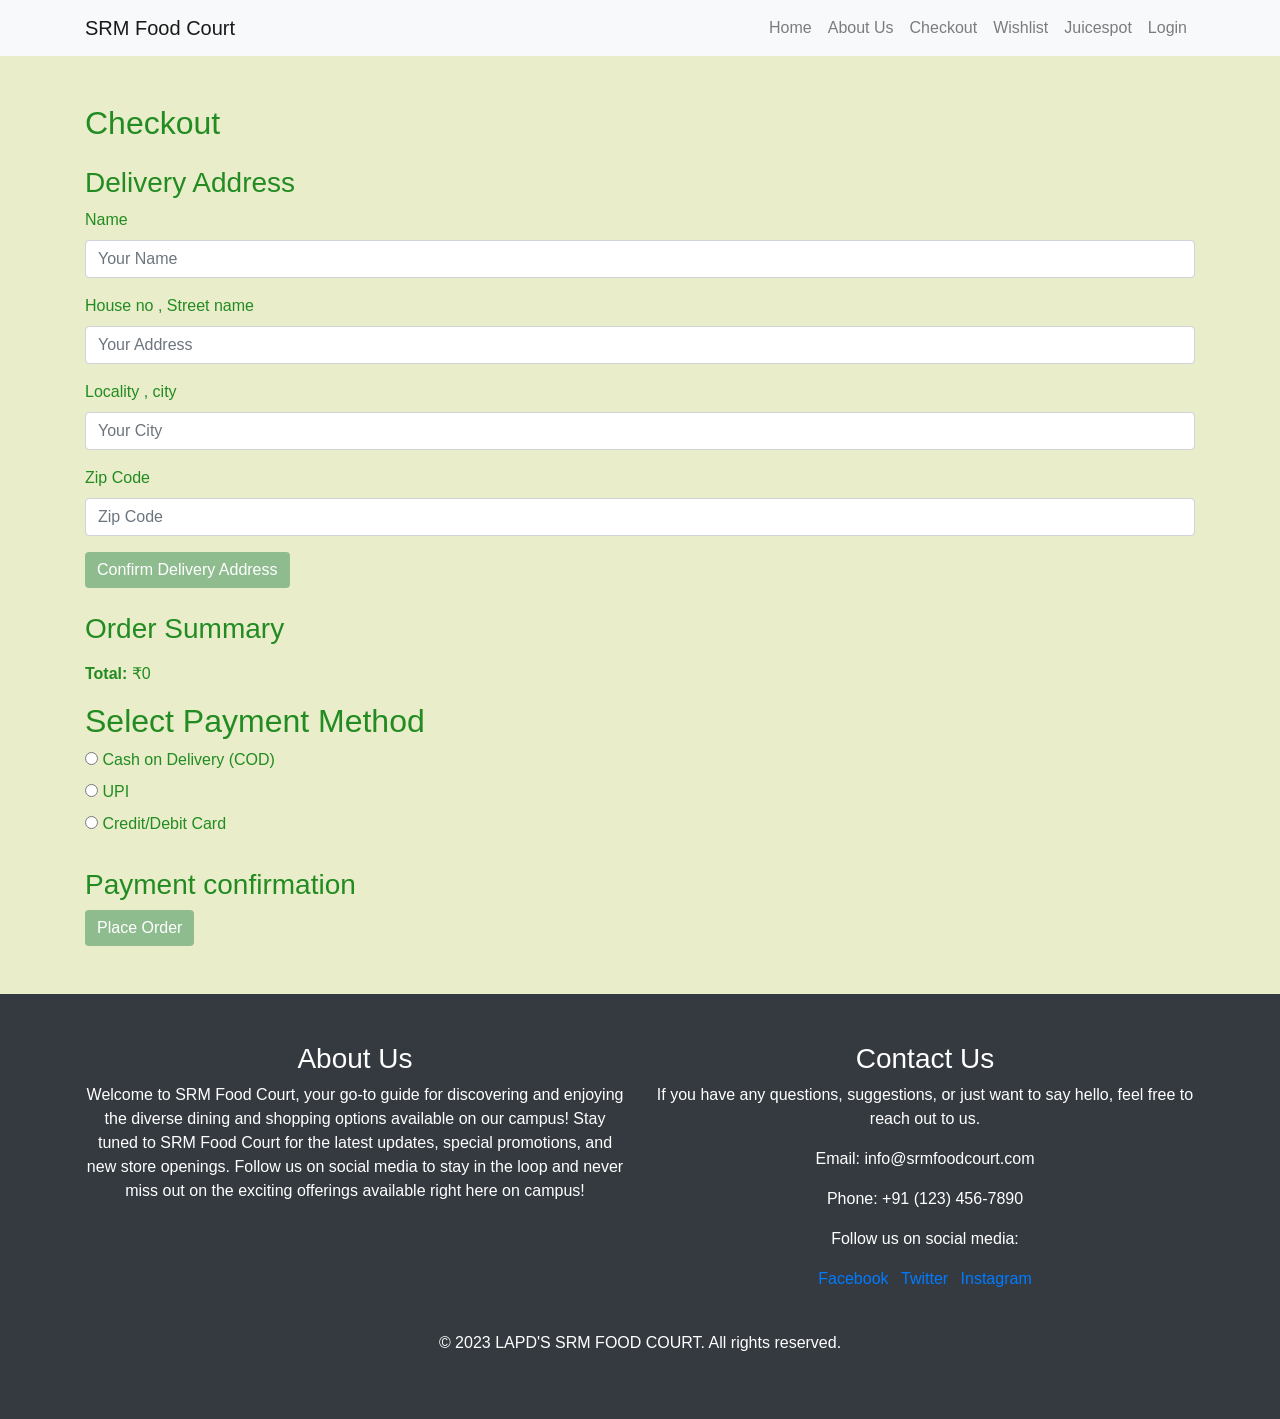
<file: target/classes/static/checkout.html>
<!DOCTYPE html>
<html lang="en">
<head>
    <meta charset="UTF-8">
    <meta name="viewport" content="width=device-width, initial-scale=1.0">
    <title>Checkout - SRM Food Court</title>
    <link href="https://maxcdn.bootstrapcdn.com/bootstrap/4.5.2/css/bootstrap.min.css" rel="stylesheet">
    <style>
        body {
            background-color: #e9edc9;
            color: #228b22; 
        }

        h1 {
            margin-top: 50px; /* Adjust the value as needed */
        }

        .jumbotron {
            background-color: #e9edc9; 
            color: black; 
        }

        .card {
            background-color: #fefae0;
            border: none;
            border-radius: 20px;
            box-shadow: 0 4px 8px rgba(0, 0, 0, 0.1); /* Light shadow effect */
        }

        .card-title {
            color: #228b22;
        }

        .btn-primary {
            background-color: #8fbc8f;
            border: none;
            transition: transform 0.3s, background-color 0.3s; /* Add transition for smooth effect */
        }

        .btn-primary:hover {
            background: rgb(255,151,0);
            border: none;
        }

        /* Enlarged and color change when button is clicked */
        .btn-primary:active, .btn-primary.clicked {
            transform: scale(1.1); /* Enlarge the button */
            background-color: #ff6347; /* Change to a different color */
        }

        .card {
            background-color: #f0f0f0; /* Background color of the card */
            padding: 20px; /* Padding inside the card */
            border-radius: 8px; /* Rounded corners */
            box-shadow: 0 4px 8px rgba(0, 0, 0, 0.2); /* Subtle shadow */
            max-width: 300px; /* Maximum width of the card */
            margin: 20px; /* Margin around the card */
            text-align: bottom; /* Center the text */
        }

        .card h1 {
            font-weight: bold; /* Make the heading bold */
            font-style: italic; /* Make the heading italic */
            margin: 0; /* Remove default margin */
        }

        .payment-section {
            display: none;
            margin-top: 10px;
            padding: 10px;
            border: 1px solid #ddd;
            border-radius: 5px;
        }

        /* Display section when corresponding radio button is checked */
        #cod:checked ~ #cod-section,
        #upi:checked ~ #upi-section,
        #card:checked ~ #card-section {
            display: block;
        }
    </style>

</head>
<body>
    <nav class="navbar navbar-expand-lg navbar-light bg-light">
        <div class="container">
            <a class="navbar-brand" href="#">SRM Food Court</a>
            <button class="navbar-toggler" type="button" data-toggle="collapse" data-target="#navbarNav"
                aria-controls="navbarNav" aria-expanded="false" aria-label="Toggle navigation">
                <span class="navbar-toggler-icon"></span>
            </button>
            <div class="collapse navbar-collapse" id="navbarNav">
                <ul class="navbar-nav ml-auto">
                    <li class="nav-item">
                        <a class="nav-link" href="index.html">Home</a>
                    </li>
                    <li class="nav-item">
                        <a class="nav-link" href="about.html">About Us</a>
                    </li>
                    <li class="nav-item">
                        <a class="nav-link" href="checkout.html">Checkout</a>
                    </li>
                    <li class="nav-item">
                        <a class="nav-link" href="wishlist.html">Wishlist</a>
                    </li>
                    <li class="nav-item">
                        <a class="nav-link" href="juicespot.html">Juicespot</a>
                    </li>
                    <li class="nav-item">
                        <a class="nav-link" href="login.html">Login</a>
                    </li>
                </ul>
            </div>
        </div>
    </nav>
    <!-- Checkout Content -->
    <div class="container my-5">
        <h2 class="mb-4">Checkout</h2>

        <!-- Shipping Information -->
        <div class="mb-4">
            <h3>Delivery Address</h3>
            <form>
                <div class="form-group">
                    <label for="name">Name</label>
                    <input type="text" class="form-control" id="name" placeholder="Your Name">
                </div>
                <div class="form-group">
                    <label for="address">House no , Street name </label>
                    <input type="text" class="form-control" id="address" placeholder="Your Address">
                </div>
                <div class="form-group">
                    <label for="city">Locality , city </label>
                    <input type="text" class="form-control" id="city" placeholder="Your City">
                </div>
                <div class="form-group">
                    <label for="zip">Zip Code</label>
                    <input type="text" class="form-control" id="zip" placeholder="Zip Code">
                </div>
                <button type="submit" class="btn btn-primary">Confirm Delivery Address</button>
            </form>
        </div>

        <!-- Order Summary -->
        <div>
            <h3>Order Summary</h3>
            <ul id="cart-items"></ul>
            <p><strong>Total:</strong> ₹<span id="total-price">0</span></p>
        </div>
        
        <!-- Payment Method Options -->
        <div>
            <h2>Select Payment Method</h2>

            <!-- Cash on Delivery Option -->
            <div>
                <input type="radio" id="cod" name="payment_method" value="cod" required>
                <label for="cod">Cash on Delivery (COD)</label>
            </div>

            <!-- UPI Option -->
            <div>
                <input type="radio" id="upi" name="payment_method" value="upi" required>
                <label for="upi">UPI</label>
            </div>

            <!-- Card Option -->
            <div>
                <input type="radio" id="card" name="payment_method" value="card" required>
                <label for="card">Credit/Debit Card</label>
            </div>
        </div>    


        <div id="cod-section" class="payment-section">
            <p>You selected Cash on Delivery. Please have the exact amount ready when the order arrives.</p>
        </div>

        <!-- UPI Section -->
        <div id="upi-section" class="payment-section">
            <label for="upi-id">Enter your UPI ID:</label>
            <input type="text" id="upi-id" name="upi_id" placeholder="example@upi">
        </div>

        <!-- Card Section -->
        <div id="card-section" class="payment-section">
            <label for="card-number">Card Number:</label>
            <input type="text" id="card-number" name="card_number" placeholder="1234 5678 9012 3456">
            <br>
            <label for="expiry-date">Expiry Date:</label>
            <input type="month" id="expiry-date" name="expiry_date">
            <br>
            <label for="cvv">CVV:</label>
            <input type="text" id="cvv" name="cvv" placeholder="123">
        </div>

        
        
        <div class="mt-4">
            <h3>Payment confirmation</h3>
            <form>
               
                <button type="submit" class="btn btn-primary">Place Order</button>
            </form>
        </div>
    </div>



    <footer class="bg-dark text-white text-center py-5">
        <div class="container">
            <div class="row">
                <div class="col-md-6">
                    <h3>About Us</h3>
                    <p>Welcome to SRM Food Court, your go-to guide for discovering and enjoying the diverse dining and shopping options available on our campus! Stay tuned to SRM Food Court for the latest updates, special promotions, and new store openings. Follow us on social media to stay in the loop and never miss out on the exciting offerings available right here on campus!</p>
                </div>
                <div class="col-md-6">
                    <h3>Contact Us</h3>
                    <p>If you have any questions, suggestions, or just want to say hello, feel free to reach out to us.</p>
                    <p>Email: info@srmfoodcourt.com</p>
                    <p>Phone: +91 (123) 456-7890</p>
                    <p>Follow us on social media:</p>
                    <ul class="list-inline">
                        <li class="list-inline-item"><a href="#">Facebook</a></li>
                        <li class="list-inline-item"><a href="#">Twitter</a></li>
                        <li class="list-inline-item"><a href="#">Instagram</a></li>
                    </ul>
                </div>
            </div>
        </div>
        <div class="mt-4">
            <p>&copy; 2023 LAPD'S SRM FOOD COURT. All rights reserved.</p>
        </div>
    </footer>

    <!-- Bootstrap JS scripts here (jQuery and Bootstrap JS) -->
    <script src="https://cdn.jsdelivr.net/npm/bootstrap@5.5.0/dist/js/bootstrap.bundle.min.js"></script>
    <script>
        document.addEventListener("DOMContentLoaded", function () {
            // Select payment method and show corresponding section
            const codRadio = document.getElementById("cod");
            const upiRadio = document.getElementById("upi");
            const cardRadio = document.getElementById("card");
            
            const codSection = document.getElementById("cod-section");
            const upiSection = document.getElementById("upi-section");
            const cardSection = document.getElementById("card-section");
            
            // Function to hide all payment sections
            function hideAllSections() {
                codSection.style.display = "none";
                upiSection.style.display = "none";
                cardSection.style.display = "none";
            }
            
            // Event listeners for radio buttons
            codRadio.addEventListener("change", function () {
                hideAllSections();
                codSection.style.display = "block";
            });
    
            upiRadio.addEventListener("change", function () {
                hideAllSections();
                upiSection.style.display = "block";
            });
    
            cardRadio.addEventListener("change", function () {
                hideAllSections();
                cardSection.style.display = "block";
            });
    
            // Form validation for delivery address
            document.querySelector('form').addEventListener('submit', function (e) {
                const name = document.getElementById('name').value.trim();
                const address = document.getElementById('address').value.trim();
                const city = document.getElementById('city').value.trim();
                const zip = document.getElementById('zip').value.trim();
    
                if (!name || !address || !city || !zip) {
                    e.preventDefault();
                    alert("Please fill out all the required fields for delivery address.");
                } else {
                    alert("Delivery address confirmed!");
                }
            });
    
            // Button animation on click
            const buttons = document.querySelectorAll('.btn-primary');
            buttons.forEach(function (button) {
                button.addEventListener('click', function () {
                    // Add 'clicked' class for animation effect
                    button.classList.add('clicked');
                    
                    // Remove 'clicked' class after animation completes
                    setTimeout(function () {
                        button.classList.remove('clicked');
                    }, 300);
                });
            });
        });

        document.addEventListener('DOMContentLoaded', function () {
        // Get the cart items from localStorage
        let cart = JSON.parse(localStorage.getItem('cart')) || [];
        const cartItemsContainer = document.getElementById('cart-items');
        const totalPriceContainer = document.getElementById('total-price');
        let totalPrice = 0;

        // Loop through the cart and display each item
        cart.forEach(function(item) {
            // Create a new list item element
            const listItem = document.createElement('li');
            listItem.innerHTML = `${item.name} - ₹${item.price} (from: ${item.shop})`;

            // Add item to the cart container
            cartItemsContainer.appendChild(listItem);

            // Calculate the total price
            totalPrice += parseFloat(item.price);
        });

        // Update the total price
        totalPriceContainer.textContent = totalPrice;
    });

    document.querySelector('form').addEventListener('submit', function(e) {
        e.preventDefault();  // Prevent the form from submitting normally
        
        // Clear the cart
        localStorage.removeItem('cart');
        
        // Proceed with the order
        alert('Order placed successfully!');
    });


    </script>
    
</body>
</html>
</file>
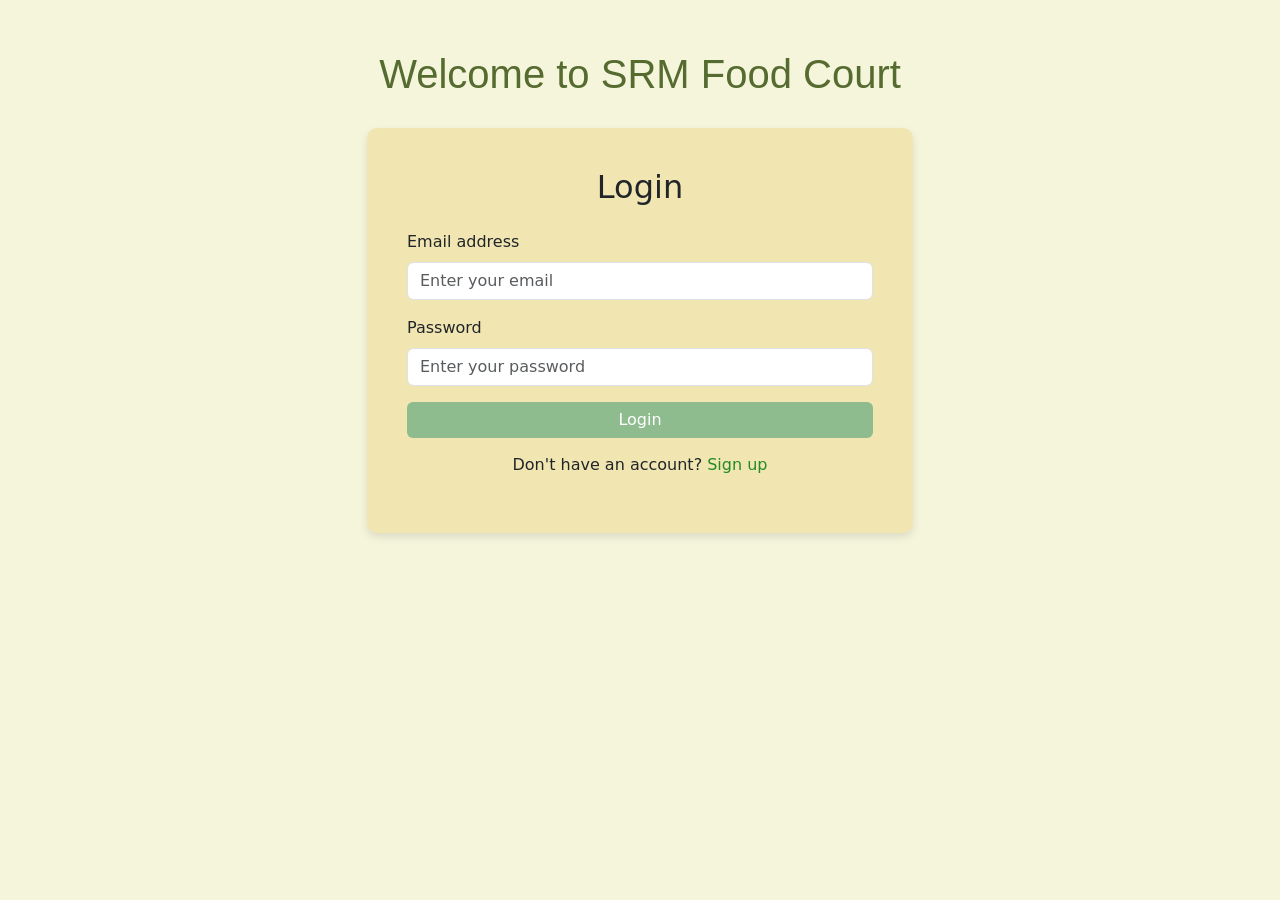
<file: target/classes/static/login.html>
<!DOCTYPE html>
<html lang="en">
<head>
    <link rel="stylesheet" href="https://cdn.jsdelivr.net/npm/bootstrap@5.0.0/dist/css/bootstrap.min.css">
    <title>Welcome to SRM Food Court</title>
    <style>
        body {
            background-color: #f5f5dc;
            color: #228b22;
        }
        .login-container {
            margin-top: 50px;
            margin-bottom: 50px;
        }
        .card {
            background-color: #F1E6B2;
            border: none;
            border-radius: 10px;
            box-shadow: 0 4px 8px rgba(0, 0, 0, 0.1);
        }
        .btn-primary {
            background-color: #8fbc8f;
            border: none;
        }
        .btn-primary:hover {
            background-color: #556b2f;
        }
        .signup-link {
            text-align: center;
            margin-top: 15px;
        }
        .signup-link a {
            color: #228b22;
            text-decoration: none;
        }
        .signup-link a:hover {
            color: #556b2f;
        }
        .title {
            text-align: center;
            margin-bottom: 30px;
            color: #556b2f;
            font-family: 'Arial', sans-serif;
            font-size: 2.5rem;
        }
    </style>
</head>

<body>
    <div class="container login-container">
        <div class="row justify-content-center">
            <div class="col-md-8">
                <h1 class="title">Welcome to SRM Food Court</h1>
            </div>
            <div class="col-md-6">
                <div class="card p-4">
                    <div class="card-body">
                        <h2 class="text-center mb-4">Login</h2>
                        <form id="loginForm" method="POST" action="/login">
                            <div class="mb-3">
                                <label for="email" class="form-label">Email address</label>
                                <input type="email" class="form-control" id="email" name="email" placeholder="Enter your email" required>
                            </div>
                            <div class="mb-3">
                                <label for="password" class="form-label">Password</label>
                                <input type="password" class="form-control" id="password" name="password" placeholder="Enter your password" required>
                            </div>
                            <button type="submit" class="btn btn-primary w-100">Login</button>
                        </form>
						<div class="signup-link">
						    <p>Don't have an account? <a href="/signup.html">Sign up</a></p>
						</div>
                    </div>
                </div>
            </div>
        </div>
    </div>

    <script src="https://cdn.jsdelivr.net/npm/bootstrap@5.0.0/dist/js/bootstrap.bundle.min.js"></script>
</body>
</html>
</file>
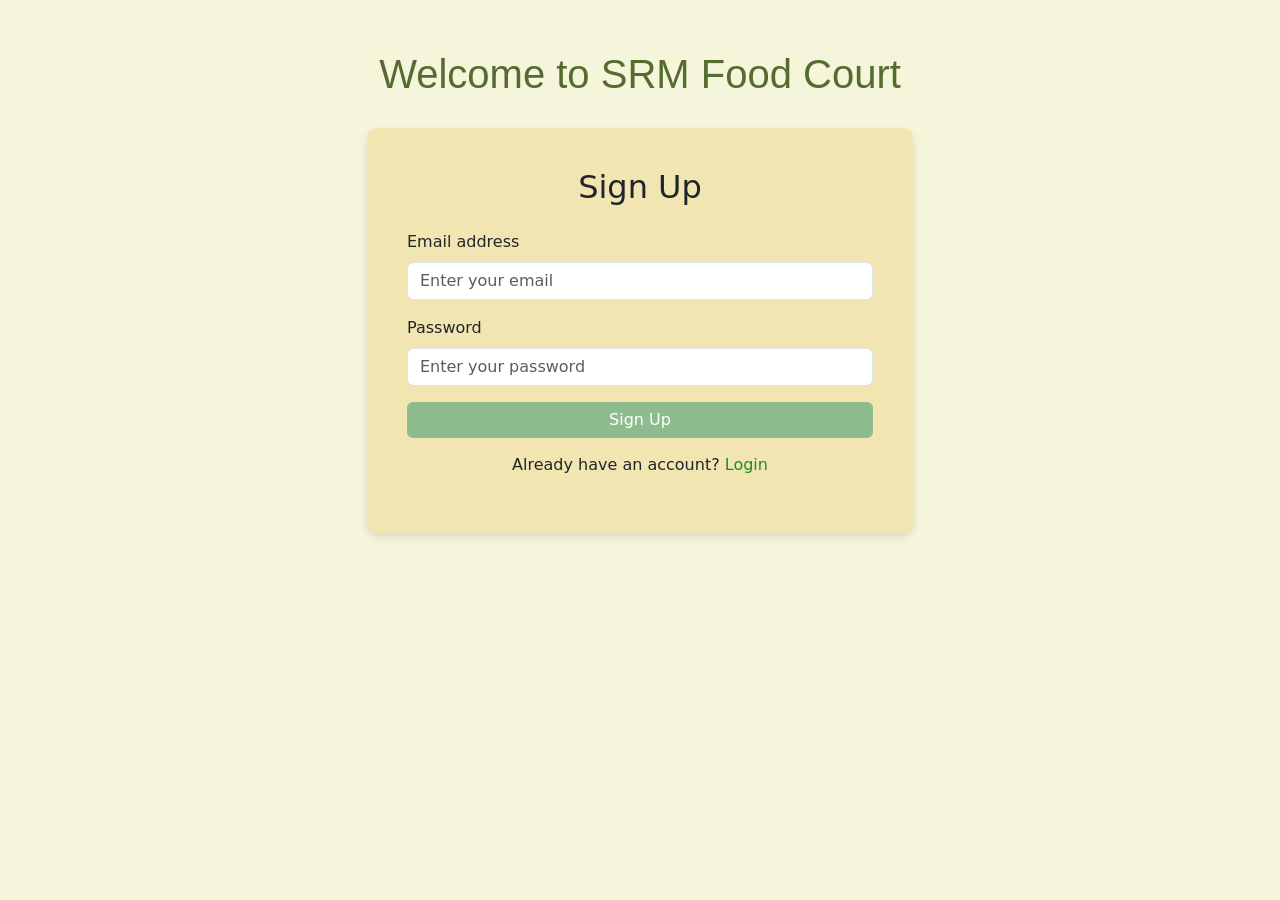
<file: target/classes/static/signup.html>
<!DOCTYPE html>
<html lang="en">

<head>
    <!-- Meta tags and CSS links -->
    <link rel="stylesheet" href="https://cdn.jsdelivr.net/npm/bootstrap@5.0.0/dist/css/bootstrap.min.css">
    <title>Welcome to SRM Food Court - Sign Up</title>
    <style>
        body {
            background-color: #f5f5dc;
            color: #228b22;
        }

        .signup-container {
            margin-top: 50px;
            margin-bottom: 50px;
        }

        .card {
            background-color: #F1E6B2;
            border: none;
            border-radius: 10px;
            box-shadow: 0 4px 8px rgba(0, 0, 0, 0.1);
        }

        .btn-primary {
            background-color: #8fbc8f;
            border: none;
        }

        .btn-primary:hover {
            background-color: #556b2f;
        }

        .login-link {
            text-align: center;
            margin-top: 15px;
        }

        .login-link a {
            color: #228b22;
            text-decoration: none;
        }

        .login-link a:hover {
            color: #556b2f;
        }

        .title {
            text-align: center;
            margin-bottom: 30px;
            color: #556b2f;
            font-family: 'Arial', sans-serif;
            font-size: 2.5rem;
        }
    </style>
</head>

<body>

    <div class="container signup-container">
        <div class="row justify-content-center">
            <div class="col-md-8">
                <h1 class="title">Welcome to SRM Food Court</h1>
            </div>
            <div class="col-md-6">
                <div class="card p-4">
                    <div class="card-body">
                        <h2 class="text-center mb-4">Sign Up</h2>
                        <form id="signupForm" method="POST" action="/signup">
                            <div class="mb-3">
                                <label for="email" class="form-label">Email address</label>
                                <input type="email" name="email" class="form-control" id="email" placeholder="Enter your email" required>
                            </div>
                            <div class="mb-3">
                                <label for="password" class="form-label">Password</label>
                                <input type="password" name="password" class="form-control" id="password" placeholder="Enter your password" required>
                            </div>
                            <button type="submit" class="btn btn-primary w-100">Sign Up</button>
                        </form>
                        <div class="login-link">
                            <p>Already have an account? <a href="/login.html">Login</a></p>
                        </div>
                    </div>
                </div>
            </div>
        </div>
    </div>

    <script src="https://cdn.jsdelivr.net/npm/bootstrap@5.0.0/dist/js/bootstrap.bundle.min.js"></script>
</body>

</html>
</file>
